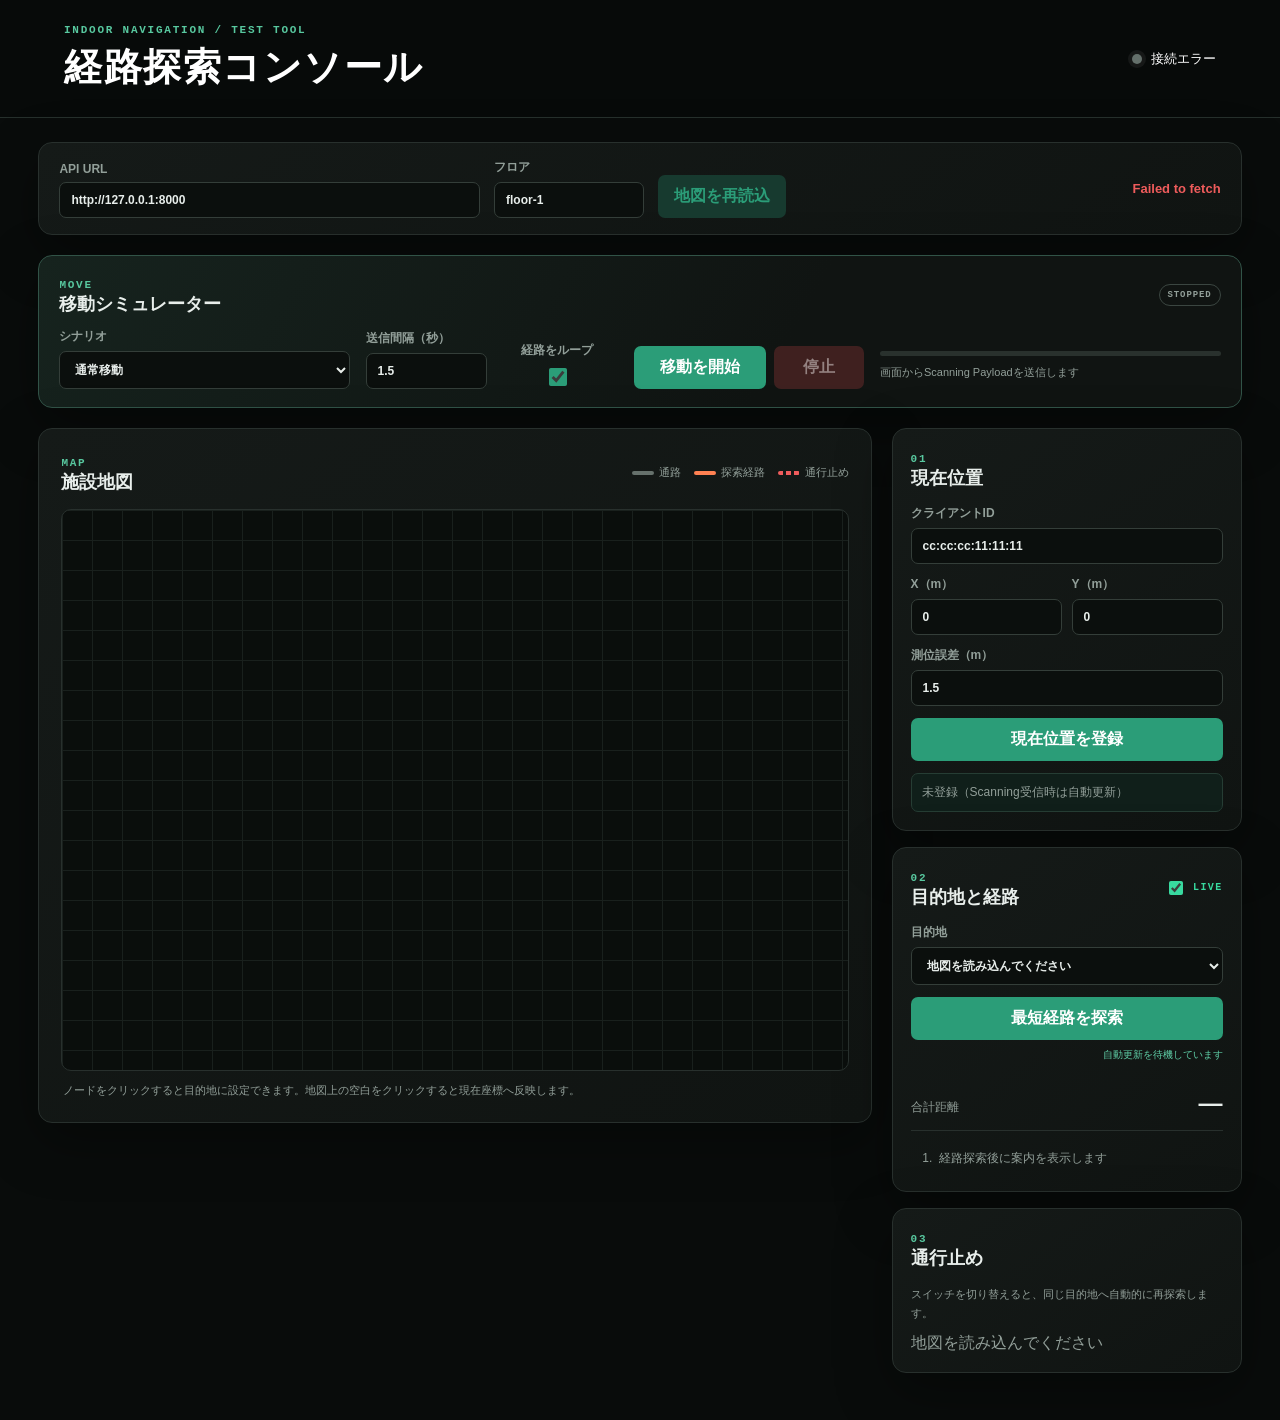
<file: test_web/index.html>
<!doctype html>
<html lang="ja">
<head>
  <meta charset="utf-8">
  <meta name="viewport" content="width=device-width, initial-scale=1">
  <title>経路探索 API テストコンソール</title>
  <link rel="stylesheet" href="styles.css">
</head>
<body>
  <header class="topbar">
    <div>
      <p class="eyebrow">INDOOR NAVIGATION / TEST TOOL</p>
      <h1>経路探索コンソール</h1>
    </div>
    <div class="connection">
      <span id="health-dot" class="dot"></span>
      <span id="health-label">未接続</span>
    </div>
  </header>

  <main>
    <section class="toolbar panel">
      <label>API URL<input id="api-url" value="http://127.0.0.1:8000"></label>
      <label>フロア<input id="floor-id" value="floor-1"></label>
      <button id="reload-button" class="secondary">地図を再読込</button>
      <p id="status" role="status">APIへ接続してください</p>
    </section>

    <section class="panel control-card simulator-card simulator-overview">
      <div class="section-heading">
        <div><span class="step">MOVE</span><h2>移動シミュレーター</h2></div>
        <span id="simulation-badge" class="simulation-badge">STOPPED</span>
      </div>
      <div class="simulator-layout">
        <label>シナリオ
          <select id="simulation-scenario">
            <option value="normal">通常移動</option>
            <option value="off-route">経路を無視（ルート逸脱）</option>
            <option value="stationary">停止状態</option>
            <option value="location-unavailable">位置取得失敗</option>
          </select>
        </label>
        <div class="coordinate-row simulation-settings">
          <label>送信間隔（秒）<input id="simulation-interval" type="number" value="1.5" min="0.2" step="0.1"></label>
          <label class="loop-option"><span>経路をループ</span><input id="simulation-loop" type="checkbox" checked></label>
        </div>
        <div class="simulation-actions">
          <button id="simulation-start">移動を開始</button>
          <button id="simulation-stop" class="danger" disabled>停止</button>
        </div>
        <div class="simulation-feedback">
          <div class="simulation-progress"><span id="simulation-progress-bar"></span></div>
          <p id="simulation-status" class="hint">画面からScanning Payloadを送信します</p>
        </div>
      </div>
    </section>

    <div class="workspace">
      <section class="map-panel panel">
        <div class="section-heading">
          <div><span class="step">MAP</span><h2 id="map-title">施設地図</h2></div>
          <div class="legend">
            <span><i class="line normal"></i>通路</span>
            <span><i class="line route"></i>探索経路</span>
            <span><i class="line blocked"></i>通行止め</span>
          </div>
        </div>
        <div id="map-container" class="map-container">
          <svg id="facility-map" aria-label="施設経路地図"></svg>
          <div id="empty-map" class="empty-map"></div>
        </div>
        <p class="map-help">ノードをクリックすると目的地に設定できます。地図上の空白をクリックすると現在座標へ反映します。</p>
      </section>

      <aside class="controls">
        <section class="panel control-card">
          <div class="section-heading"><div><span class="step">01</span><h2>現在位置</h2></div></div>
          <label>クライアントID<input id="client-id" value="cc:cc:cc:11:11:11"></label>
          <div class="coordinate-row">
            <label>X（m）<input id="position-x" type="number" value="0" step="0.1"></label>
            <label>Y（m）<input id="position-y" type="number" value="0" step="0.1"></label>
          </div>
          <label>測位誤差（m）<input id="variance" type="number" value="1.5" min="0" step="0.1"></label>
          <button id="position-button">現在位置を登録</button>
          <div id="nearest-result" class="result muted">未登録（Scanning受信時は自動更新）</div>
        </section>

        <section class="panel control-card">
          <div class="section-heading">
            <div><span class="step">02</span><h2>目的地と経路</h2></div>
            <label class="live-toggle" title="現在位置の変化に合わせて経路を再探索します">
              <input id="auto-route" type="checkbox" checked>
              <span>LIVE</span>
            </label>
          </div>
          <label>目的地<select id="destination"><option value="">地図を読み込んでください</option></select></label>
          <button id="route-button">最短経路を探索</button>
          <p id="route-updated-at" class="live-status">自動更新を待機しています</p>
          <div class="route-summary">
            <span>合計距離</span><strong id="total-distance">—</strong>
          </div>
          <ol id="guidance" class="guidance"><li class="muted">経路探索後に案内を表示します</li></ol>
        </section>

        <section class="panel control-card">
          <div class="section-heading"><div><span class="step">03</span><h2>通行止め</h2></div></div>
          <p class="hint">スイッチを切り替えると、同じ目的地へ自動的に再探索します。</p>
          <div id="obstacle-list" class="obstacle-list"><span class="muted">地図を読み込んでください</span></div>
        </section>

      </aside>
    </div>
  </main>
  <script src="app.js"></script>
</body>
</html>
</file>
<file: test_web/styles.css>
:root {
  color-scheme: dark;
  --ink: #e8eeeb;
  --muted: #929f99;
  --paper: #090c0b;
  --panel: #121715;
  --line: #28302d;
  --green: #2b9d78;
  --green-dark: #0d1311;
  --mint: #173a2f;
  --orange: #ff8152;
  --red: #ef5c5c;
  --shadow: 0 18px 55px rgba(0, 0, 0, .35);
}

* { box-sizing: border-box; }
body { margin: 0; background: var(--paper); color: var(--ink); font-family: "Hiragino Sans", "Yu Gothic", sans-serif; }
button, input, select { font: inherit; }
.topbar { min-height: 112px; padding: 24px clamp(24px, 5vw, 72px); background: #070a09; color: white; border-bottom: 1px solid #26302c; display: flex; align-items: center; justify-content: space-between; }
.eyebrow, .step { margin: 0 0 5px; color: #58c89f; font: 700 11px/1.2 ui-monospace, monospace; letter-spacing: .16em; }
h1, h2 { margin: 0; }
h1 { font-size: clamp(25px, 3vw, 38px); letter-spacing: .04em; }
h2 { font-size: 18px; }
.connection { display: flex; align-items: center; gap: 9px; font-size: 13px; }
.dot { width: 10px; height: 10px; border-radius: 50%; background: #64706b; box-shadow: 0 0 0 4px rgba(255,255,255,.06); }
.dot.online { background: #70e0af; }
main { max-width: 1500px; margin: 0 auto; padding: 24px clamp(16px, 3vw, 40px) 48px; }
.panel { background: linear-gradient(145deg, #151a18, #101412); border: 1px solid var(--line); border-radius: 14px; box-shadow: var(--shadow); }
.toolbar { display: grid; grid-template-columns: minmax(240px, 1fr) 150px auto minmax(180px, 1fr); gap: 14px; align-items: end; padding: 16px 20px; margin-bottom: 20px; }
label { display: grid; gap: 6px; color: var(--muted); font-size: 12px; font-weight: 700; }
input, select { min-width: 0; width: 100%; padding: 10px 11px; color: var(--ink); background: #0b0f0d; border: 1px solid #343e39; border-radius: 7px; outline: none; }
input:focus, select:focus { border-color: var(--green); box-shadow: 0 0 0 3px rgba(15,107,79,.12); }
button { padding: 11px 16px; border: 0; border-radius: 7px; background: var(--green); color: white; cursor: pointer; font-weight: 700; transition: .15s ease; }
button:hover { background: #217c5f; transform: translateY(-1px); }
button:disabled { opacity: .55; cursor: wait; transform: none; }
button.secondary { color: var(--green); background: var(--mint); }
button.danger { color: #ffdada; background: #662b2b; }
button.danger:hover { background: #853838; }
#status { align-self: center; margin: 0; color: var(--muted); font-size: 13px; text-align: right; }
#status.error { color: var(--red); font-weight: 700; }
.workspace { display: grid; grid-template-columns: minmax(0, 1fr) 350px; gap: 20px; align-items: start; }
.map-panel { padding: 22px; min-height: 680px; }
.section-heading { min-height: 43px; display: flex; align-items: center; justify-content: space-between; gap: 16px; margin-bottom: 15px; }
.legend { display: flex; flex-wrap: wrap; gap: 13px; color: var(--muted); font-size: 11px; }
.legend span { display: flex; align-items: center; gap: 5px; }
.line { display: inline-block; width: 22px; height: 4px; border-radius: 3px; background: #66716c; }
.line.route { background: var(--orange); }
.line.blocked { background: repeating-linear-gradient(90deg,var(--red) 0 5px,transparent 5px 8px); }
.map-container { position: relative; min-height: 560px; overflow: hidden; border: 1px solid var(--line); border-radius: 10px; background-color: #0a0e0c; background-image: linear-gradient(#19201d 1px, transparent 1px), linear-gradient(90deg, #19201d 1px, transparent 1px); background-size: 30px 30px; }
.map-container.route-flash { animation: route-flash .65s ease-out; }
#facility-map { width: 100%; height: 560px; display: block; cursor: crosshair; }
.empty-map { position: absolute; inset: 0; display: grid; place-items: center; color: var(--muted); font-size: 13px; pointer-events: none; }
.map-help, .hint { color: var(--muted); font-size: 11px; line-height: 1.65; }
.map-help { margin: 10px 2px 0; }
.edge { stroke: #4e5a54; stroke-width: 5; stroke-linecap: round; transition: .2s; }
.edge.route-edge { stroke: var(--orange); stroke-width: 9; }
.edge.blocked-edge { stroke: var(--red); stroke-width: 6; stroke-dasharray: 8 7; }
.edge-label { fill: #929e98; font: 10px ui-monospace, monospace; paint-order: stroke; stroke: #0a0e0c; stroke-width: 4px; }
.node { cursor: pointer; }
.node circle { fill: #101613; stroke: #3bb78c; stroke-width: 4; transition: .15s; }
.node:hover circle, .node.destination circle { fill: var(--mint); stroke-width: 6; }
.node.current circle { fill: var(--orange); stroke: #f5f8f6; stroke-width: 3; }
.node text { fill: var(--ink); font-size: 12px; font-weight: 700; paint-order: stroke; stroke: #0a0e0c; stroke-width: 5px; stroke-linejoin: round; }
.position-marker { fill: var(--orange); stroke: #f5f8f6; stroke-width: 3; filter: drop-shadow(0 2px 5px rgba(0,0,0,.7)); animation: position-pulse 1.2s ease-in-out infinite; transform-box: fill-box; transform-origin: center; }
.controls { display: grid; gap: 16px; }
.control-card { padding: 18px; }
.control-card label { margin-bottom: 12px; }
.control-card button { width: 100%; }
.coordinate-row { display: grid; grid-template-columns: 1fr 1fr; gap: 10px; }
.result { margin-top: 12px; padding: 10px; border: 1px solid #263d34; border-radius: 7px; background: #101f1a; font-size: 12px; }
.muted { color: var(--muted); }
.route-summary { display: flex; align-items: baseline; justify-content: space-between; margin-top: 14px; padding: 13px 0; border-bottom: 1px solid var(--line); color: var(--muted); font-size: 12px; }
.route-summary strong { color: var(--ink); font-size: 24px; }
.live-toggle { display: flex; align-items: center; gap: 7px; margin: 0 !important; cursor: pointer; }
.live-toggle input { width: 14px; height: 14px; accent-color: #38d99f; }
.live-toggle span { color: #38d99f; font: 700 10px ui-monospace, monospace; letter-spacing: .14em; }
.live-toggle:has(input:not(:checked)) span { color: var(--muted); }
.live-status { margin: 8px 0 0; color: #5fcfa7; font: 10px ui-monospace, monospace; text-align: right; }
.guidance { margin: 12px 0 0; padding-left: 25px; max-height: 190px; overflow: auto; }
.guidance li { padding: 6px 3px; font-size: 12px; line-height: 1.5; }
.obstacle-list { display: grid; gap: 4px; max-height: 260px; overflow: auto; }
.obstacle-item { display: grid; grid-template-columns: 1fr auto; align-items: center; gap: 8px; padding: 8px; border-bottom: 1px solid #252c29; }
.obstacle-item small { display: block; color: var(--muted); margin-top: 2px; }
.switch { position: relative; width: 38px; height: 22px; }
.switch input { opacity: 0; width: 0; height: 0; }
.switch span { position: absolute; inset: 0; border-radius: 20px; background: #39423e; cursor: pointer; transition: .2s; }
.switch span::after { content: ""; position: absolute; width: 16px; height: 16px; left: 3px; top: 3px; border-radius: 50%; background: white; transition: .2s; }
.switch input:checked + span { background: var(--red); }
.switch input:checked + span::after { transform: translateX(16px); }
.simulator-card { border-color: #315347; }
.simulator-overview { margin-bottom: 20px; padding: 18px 20px; background: linear-gradient(120deg, #16231e, #101412 62%); }
.simulator-overview .section-heading { min-height: 32px; margin-bottom: 12px; }
.simulator-layout { display: grid; grid-template-columns: minmax(210px, 1.15fr) minmax(220px, 1fr) minmax(230px, .9fr) minmax(250px, 1.35fr); gap: 16px; align-items: end; }
.simulator-layout label { margin-bottom: 0; }
.simulation-settings { align-items: end; }
.simulation-feedback { align-self: center; min-width: 0; }
.simulation-feedback .hint { margin: 7px 0 0; white-space: nowrap; overflow: hidden; text-overflow: ellipsis; }
.simulation-badge { padding: 5px 8px; border: 1px solid #3b4641; border-radius: 20px; color: var(--muted); font: 700 9px ui-monospace, monospace; letter-spacing: .1em; }
.simulation-badge.running { color: #55e1ae; border-color: #2a795e; background: #102a21; animation: badge-pulse 1.2s ease-in-out infinite; }
.simulation-badge.running.off-route { color: #ff9b72; border-color: #a65334; background: #301a12; }
.loop-option { align-content: center; justify-items: center; }
.loop-option input { width: 18px; height: 18px; accent-color: var(--green); }
.simulation-actions { display: grid; grid-template-columns: 1fr 90px; gap: 8px; }
.simulation-progress { height: 5px; margin-top: 14px; overflow: hidden; border-radius: 5px; background: #29312d; }
.simulation-progress span { display: block; width: 0; height: 100%; background: linear-gradient(90deg, #2b9d78, #ff8152); transition: width .25s ease; }
@keyframes badge-pulse { 50% { box-shadow: 0 0 14px rgba(56,217,159,.25); } }
@keyframes position-pulse { 0%, 100% { transform: scale(1); opacity: 1; } 50% { transform: scale(1.45); opacity: .65; } }
@keyframes route-flash { 0% { box-shadow: inset 0 0 0 2px rgba(56,217,159,.9), 0 0 25px rgba(56,217,159,.35); } 100% { box-shadow: inset 0 0 0 0 transparent, 0 0 0 transparent; } }
@media (max-width: 1100px) { .simulator-layout { grid-template-columns: 1fr 1fr; } }
@media (max-width: 980px) { .workspace { grid-template-columns: 1fr; } .controls { grid-template-columns: repeat(3, 1fr); } .map-panel { min-height: auto; } }
@media (max-width: 720px) { .toolbar { grid-template-columns: 1fr 1fr; } #status { text-align: left; } .controls, .simulator-layout { grid-template-columns: 1fr; } .legend { display: none; } .topbar { min-height: 94px; } .simulation-feedback .hint { white-space: normal; } }
</file>
